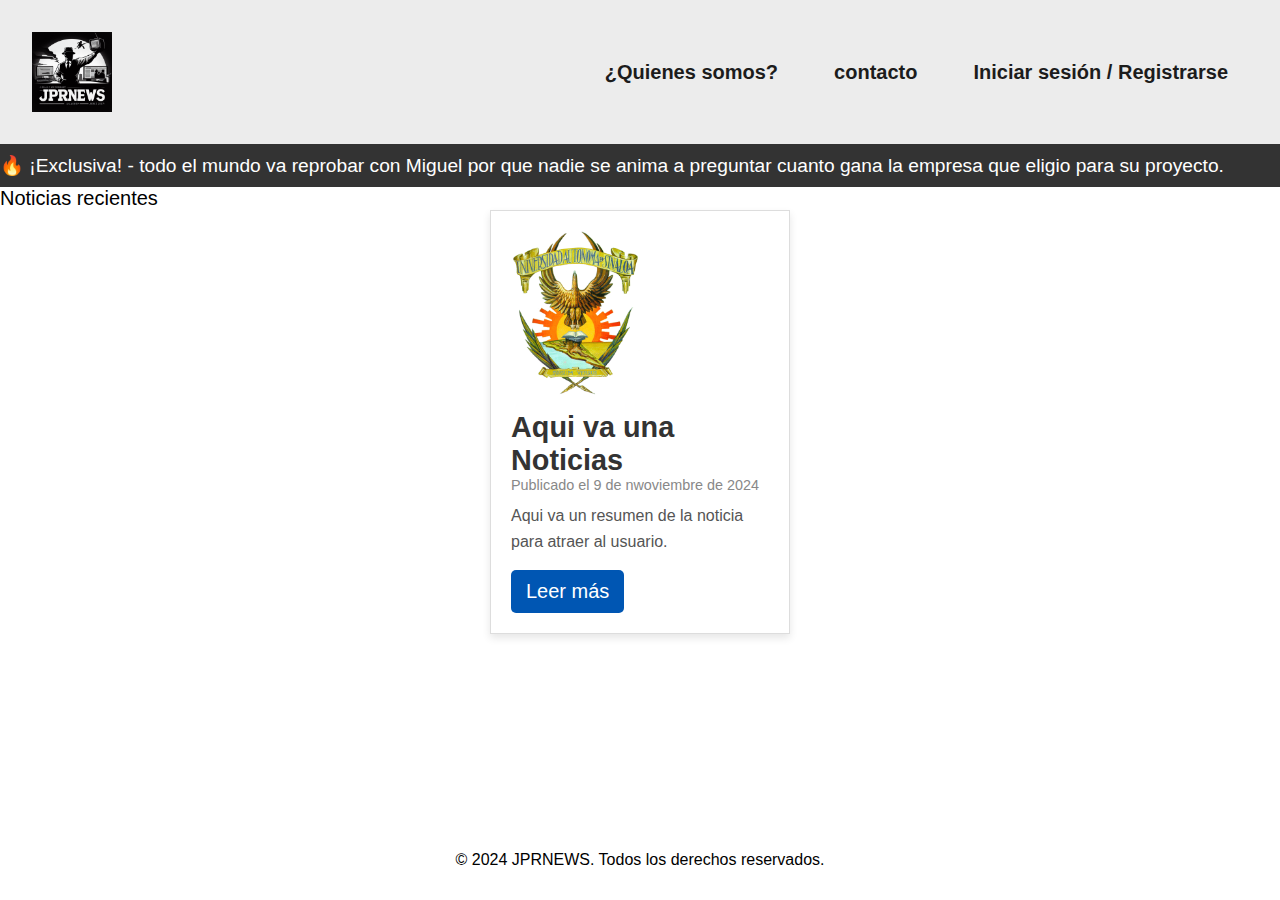
<file: index.html>
<html lang="es">
<head>
    <meta charset="UTF-8">
    <meta name="viewport" content="width=device-width, initial-scale=1.0">
    <title>JPRNEWS</title>
    <link rel="stylesheet" href="style/style.css">
    <link rel="stylesheet" href="style/styleMenu.css">
    
    
</head>
<body>
    <header>
        <img class="logo" src="img/img-1.jpeg" alt="Logo">
        <button id="abrir" class="abrir-menu">Abrir<i class="bi bi-list"></i></button>
        <nav class="nav" id="nav">
            <button class="cerrar-menu" id="cerrar">Cerrar<i class="bi bi-x"></i></button>
            <ul class="nav-list">
                <li><a href="quiensomos.html">¿Quienes somos?</a></li>
                <li><a href="contacto.html">contacto</a></li>
                <li><a href="inicio.html">Iniciar sesión / Registrarse</a></li>
            </ul>
        </nav>
    </header>

    </header>
    <div class="ticker-container">
        <div class="ticker-content">
            🔥 ¡Exclusiva! - todo el mundo va reprobar con Miguel por que nadie se anima a preguntar cuanto gana la empresa que eligio para su proyecto.
        </div>
    </div>
    <a class="letrass" href="https://www.uas.edu.mx/" title="Sitio oficial de la UAS">Noticias recientes</a>
    <div class="noticia">
        <img src="img/uas.png" alt="Imagen de la noticia">
        <h2>Aqui va una Noticias</h2>
        <div class="meta-info">Publicado el 9 de nwoviembre de 2024</div>
        <p>Aqui va un resumen de la noticia para atraer al usuario.</p>
        <a href="#">Leer más</a>
      </div>
    <br>
    <br>
    <div id="noticias-container"></div>
    <footer>
        <p>© 2024 JPRNEWS. Todos los derechos reservados.</p>
    </footer>
    <script src="script/scrBoton.js"></script>
</body>
</html>
</file>
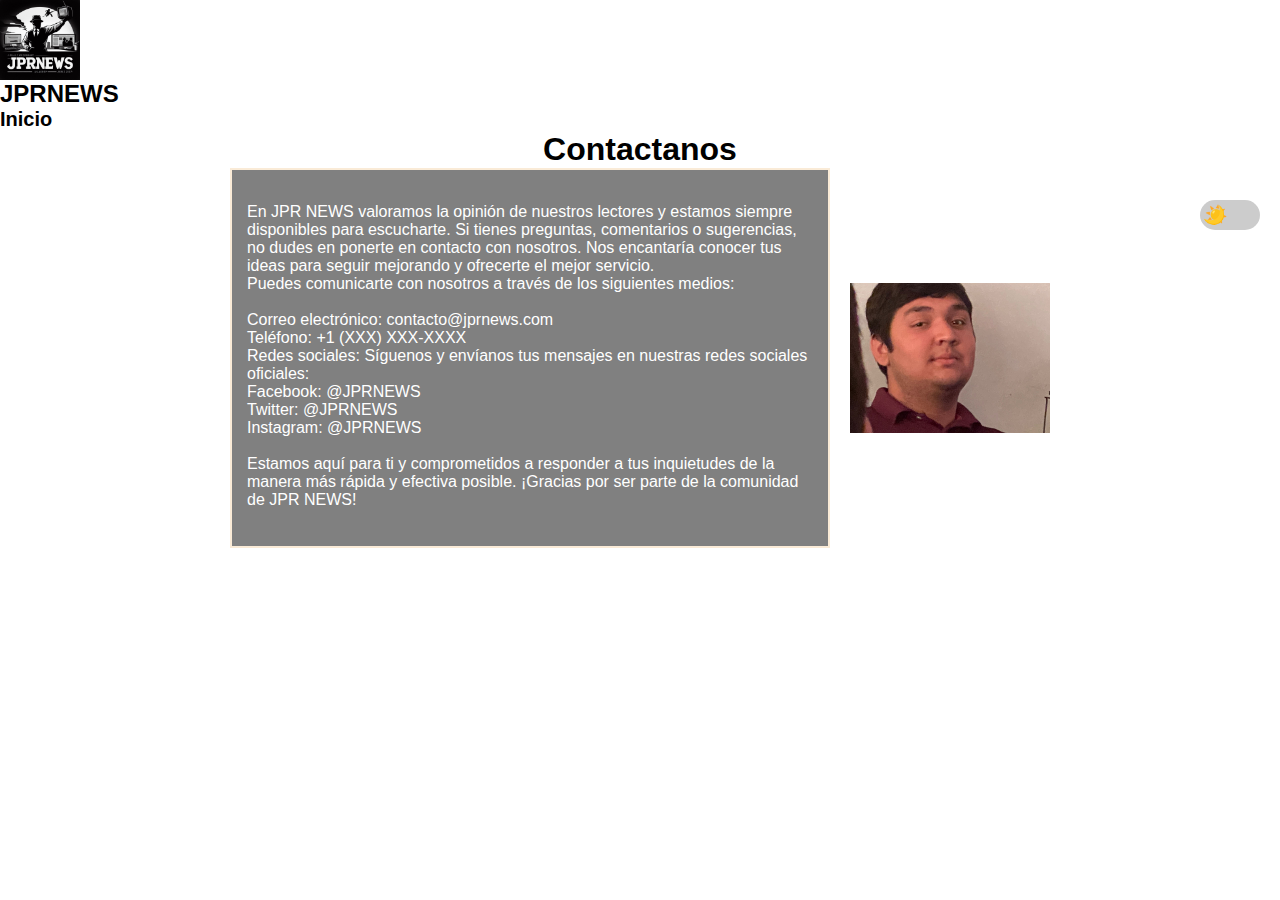
<file: contacto.html>
<html lang="en">
<head>
    <meta charset="UTF-8">
    <meta name="viewport" content="width=device-width, initial-scale=1.0">
    <title>Quiensomos</title>
    <link rel="stylesheet" href="style/style.css">
</head>
<body>
    <header>
        <div class="logo2Q">
            <img  src="img/img-1.jpeg" alt="">
            <h2 class="nombre-empresa">JPRNEWS</h2>
        </div>
        <nav>
            <a href="index.html" class="nav-link">Inicio</a>
        </nav>

    </header>
    <h1 class="Titulo">Contactanos</h1>
    <div class="toggle-container">
        <input type="checkbox" id="theme-toggle" />
        <label for="theme-toggle" class="toggle">
          <span class="icon sun">☀️</span>
          <span class="icon moon">🌙</span>
        </label>
      </div>
    <div class="container">
        <div class="text-boxContacto">
           <br>
           En JPR NEWS valoramos la opinión de nuestros lectores y estamos siempre disponibles para escucharte. Si tienes preguntas, comentarios o sugerencias, no dudes en ponerte en contacto con nosotros. Nos encantaría conocer tus ideas para seguir mejorando y ofrecerte el mejor servicio.
           <br>
           Puedes comunicarte con nosotros a través de los siguientes medios:
           <br><br>
           Correo electrónico: contacto@jprnews.com
           <br>
           Teléfono: +1 (XXX) XXX-XXXX
           <br>
           Redes sociales: Síguenos y envíanos tus mensajes en nuestras redes sociales oficiales:
           <br>
           Facebook: @JPRNEWS
           <br>
           Twitter: @JPRNEWS
           <br>
           Instagram: @JPRNEWS
           <br><br>
           Estamos aquí para ti y comprometidos a responder a tus inquietudes de la manera más rápida y efectiva posible. ¡Gracias por ser parte de la comunidad de JPR NEWS!
        </div>
        <img src="img/Pan.jpeg" alt="Descripción de la imagen" class="image">
    </div>
    <script src="script/scriptMain.js"></script>
</body>
</html>
</file>
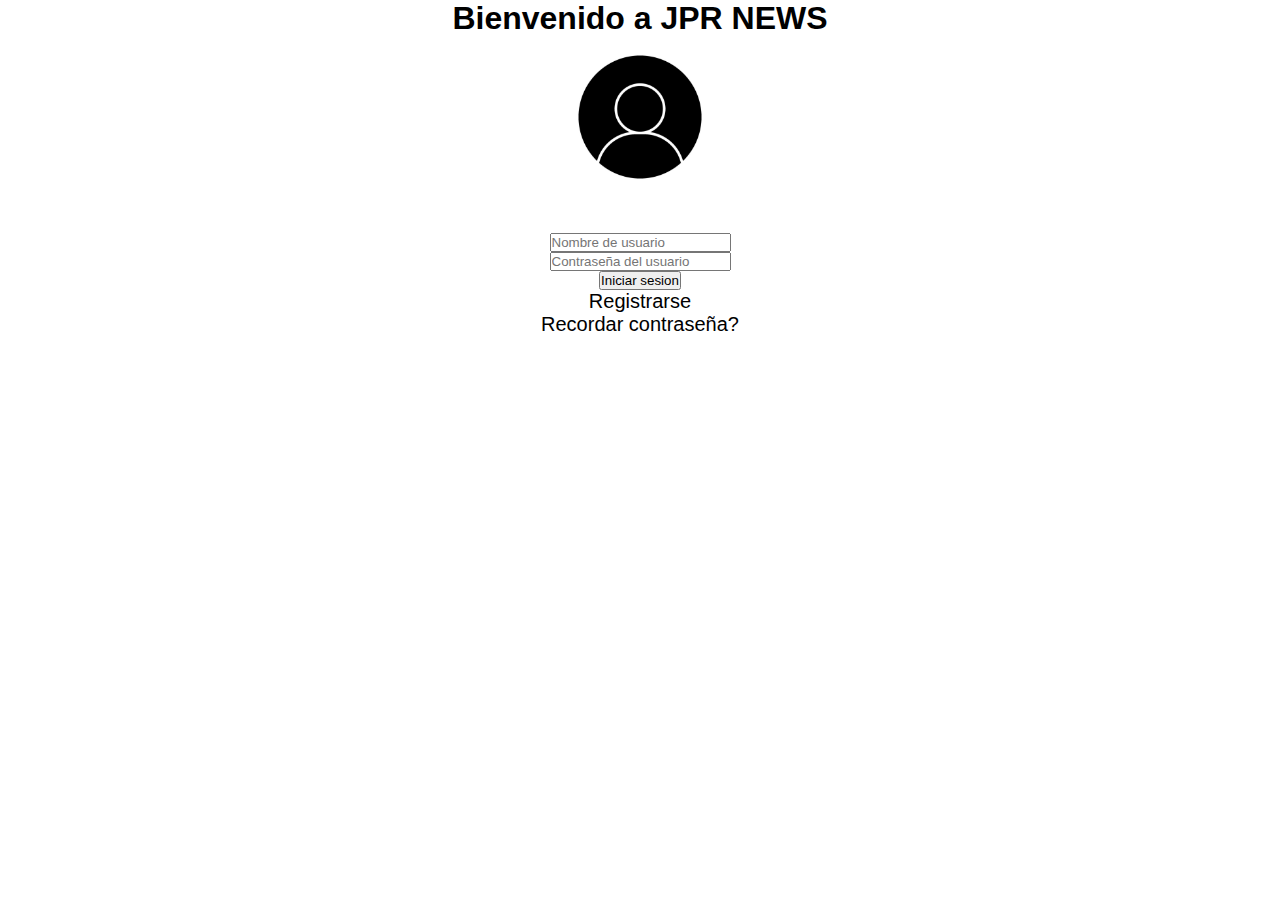
<file: inicio.html>
<!DOCTYPE html>
<html lang="es">
    <head>
        <meta charset="utf-8">
        <meta name="viewport" content="width=device-width, initial-scale=1.0">
        <title>JPR NEWS</title>
        <link rel="stylesheet" href="style/style.css">
        <script src="script/script.js"></script>
    </head>


    <body>

        <h1 class="Titulo-inciar">Bienvenido a JPR NEWS</h1>

        <div class="contenedor-imagen">
            <img src="img/usuario.jpeg" alt="icono de usuario"> 
        </div>
        <br><br>
        
        <div class = "inputs">
            <input type="text" name="Usuario" id="user" class="styleusers" placeholder="Nombre de usuario">
            <br>
            <input type="text" name="Contraseña" id="password" class="stylepass" placeholder="Contraseña del usuario">
            <br>
        <button class="btn" onclick="window.location.href='index.html';">Iniciar sesion</button>
        <br>
        <a class="contraseñas" href="registro.html">Registrarse</a>
        <br>
        <a class="contraseñas" href="recordarcontraseña.html">Recordar contraseña?</a>
        </div>
        <script src="script/scriptMain.js"></script>
       
    </body>



 </html>
</file>
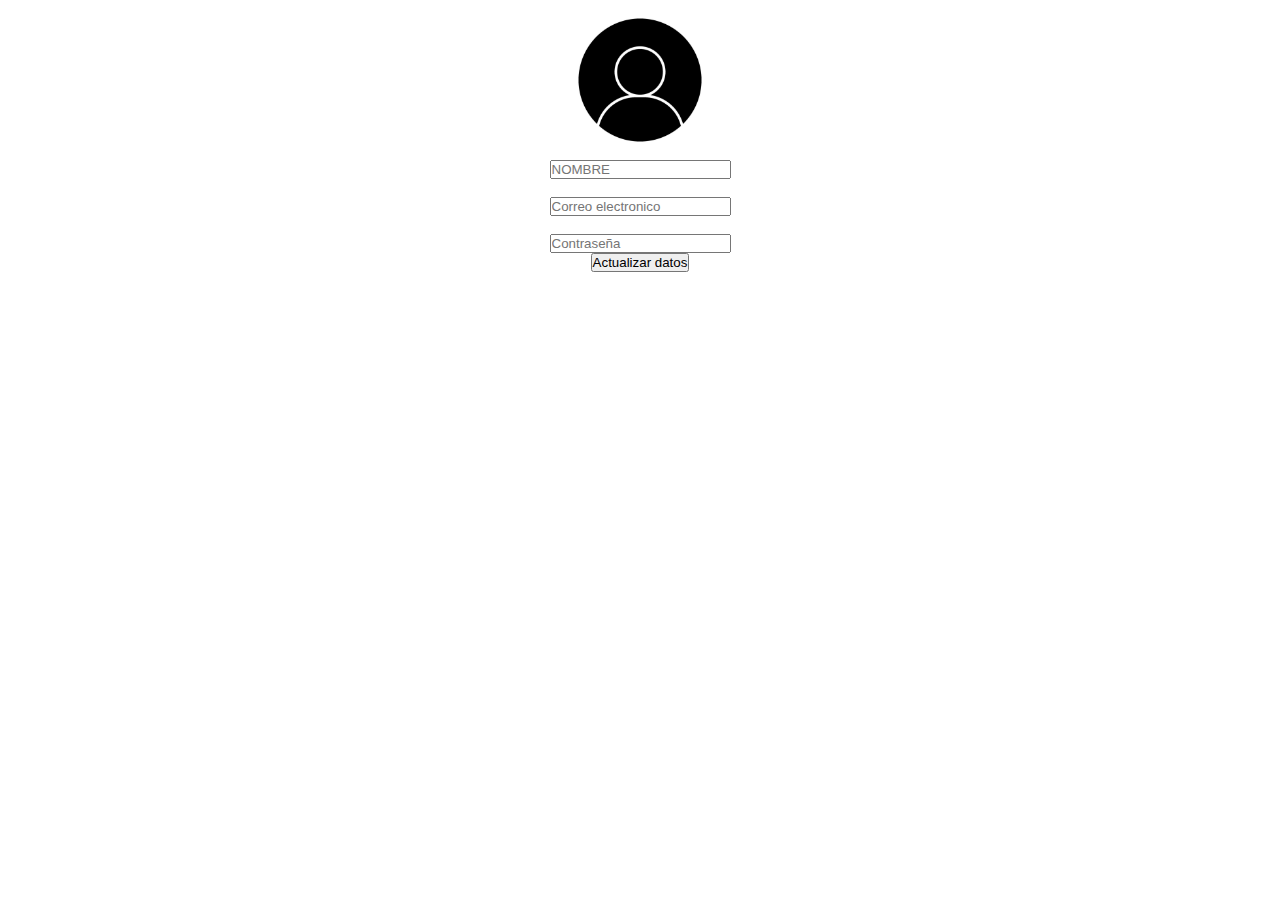
<file: perfil.html>
<html lang="en">
<head>
    <meta charset="UTF-8">
    <meta name="viewport" content="width=device-width, initial-scale=1.0">
    <title>perfil</title>
    <link rel="stylesheet" href="style/style.css">

</head>
<body>
    <div class="contenedor-imagen">
        <img src="img/usuario.jpeg" alt="icono de usuario">
        <br>
        <br>
        <br>
    </div>
    <div class = "contenedor-datos">
        <input type="text" placeholder="NOMBRE" name="nombre" id="name">
        <br>
        <br>
        <input type="text" placeholder="Correo electronico" name="Correo" id="C_electronico">
        <br>
        <br>
        <input type="password" placeholder="Contraseña" name="contraseña" id="password">
        <br>
        <button class="stylepass" onclick="window.location.href='index.html';">Actualizar datos</button>
    </div>
    <script src="script/scriptMain.js"></script>
</body>
</html>
</file>
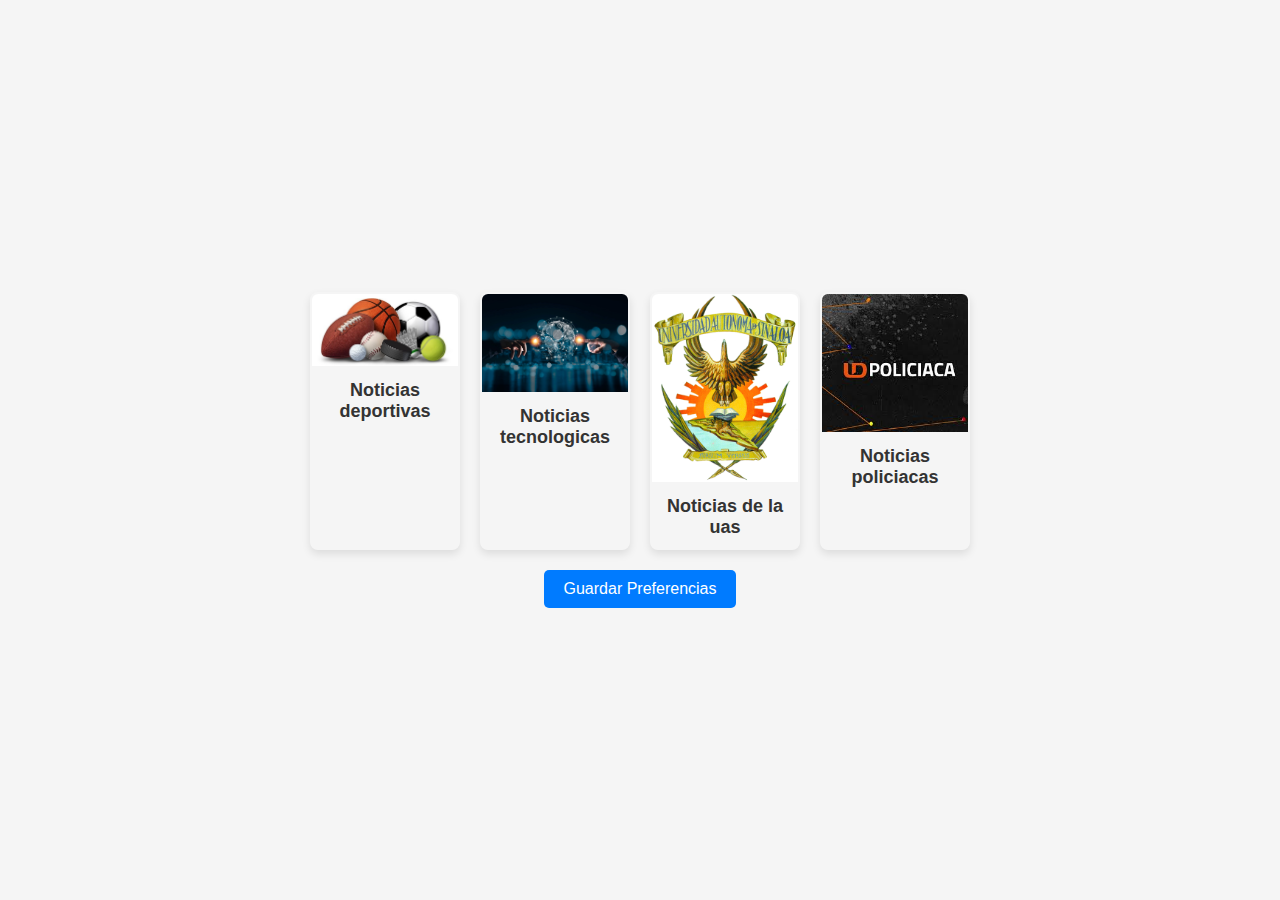
<file: preferencias.html>
<!DOCTYPE html>
<html lang="es">
<head>
    <meta charset="UTF-8">
    <meta name="viewport" content="width=device-width, initial-scale=1.0">
    <title>Selección de Preferencias</title>
    <link rel="stylesheet" href="style/style.css">

</head>
<body class="preferencias">
    <div class="opciones">
        <div class="opcion" onclick="toggleSeleccion(this)">
            <img src="img/deporte.png" alt="Noticia 1">
            <h3>Noticias deportivas</h3>
        </div>
        <div class="opcion" onclick="toggleSeleccion(this)">
            <img src="img/innovacion-tecnologica.jpg" alt="Noticia 2">
            <h3>Noticias tecnologicas</h3>
        </div>
        <div class="opcion" onclick="toggleSeleccion(this)">
            <img src="img/uas.png" alt="Noticia 3">
            <h3>Noticias de la uas</h3>
        </div>
        <div class="opcion" onclick="toggleSeleccion(this)">
            <img src="img/policiaca.jpeg" alt="Noticia 4">
            <h3>Noticias policiacas</h3>
        </div>
    </div>

    <button class="guardar-btn" onclick="guardarPreferencias()">Guardar Preferencias</button>
    <script src="script/script.js"></script>
    <script src="script/scriptMain.js"></script>
</body>
</html>
</file>
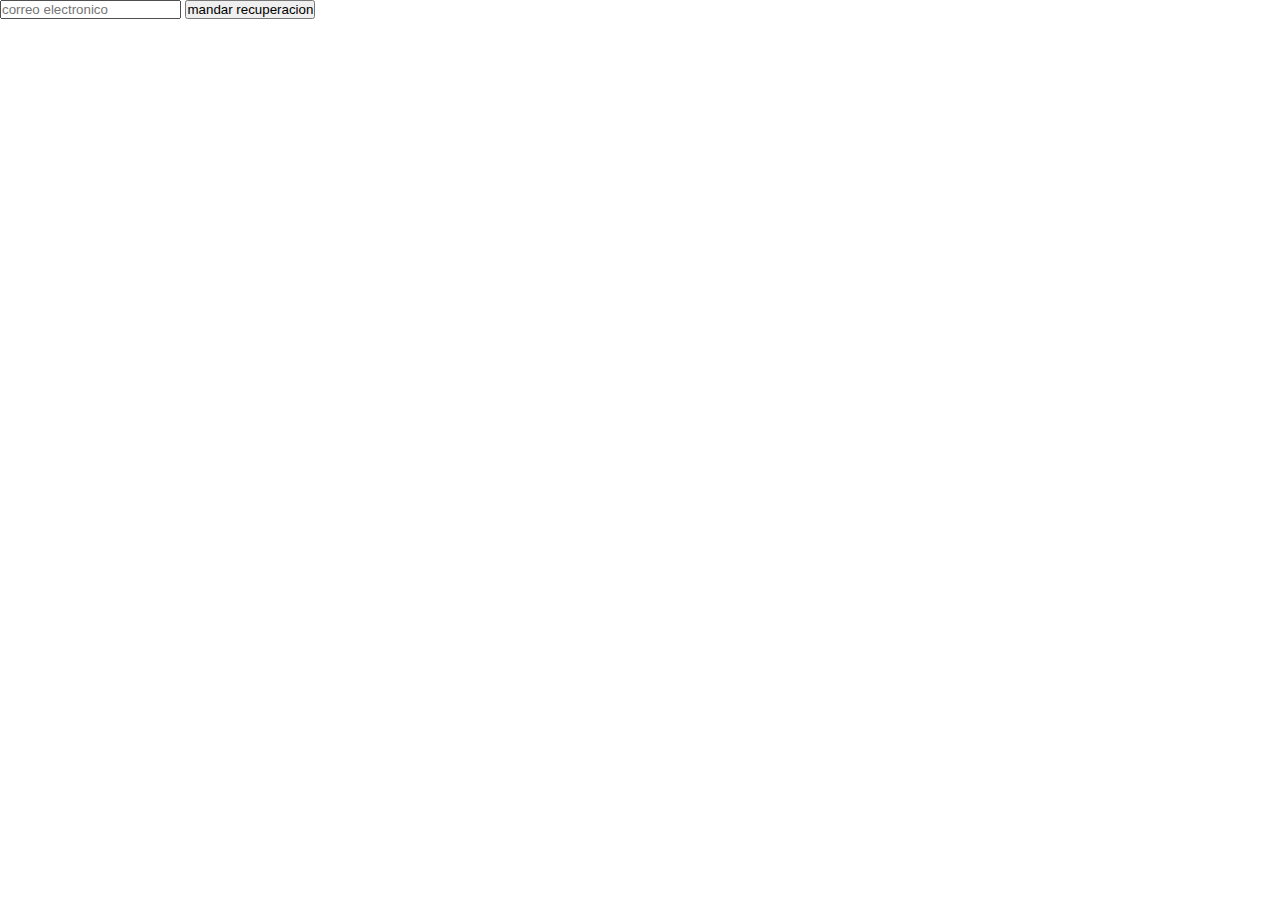
<file: recordarcontraseña.html>
<!DOCTYPE html>
<html lang="es">
    <head>
        <meta charset="utf-8">
        <meta name="viewport" content="width=device-width, initial-scale=1.0">
        <title>recordar contraseña</title>
        <link rel="stylesheet" href=" style/style.css">
        <script src="script/script.js"></script>
    </head>

        <body>
<input type="text" placeholder="correo electronico">
<button>mandar recuperacion</button>
<script src="script/scriptMain.js"></script>
        </body>



 </html>
</file>
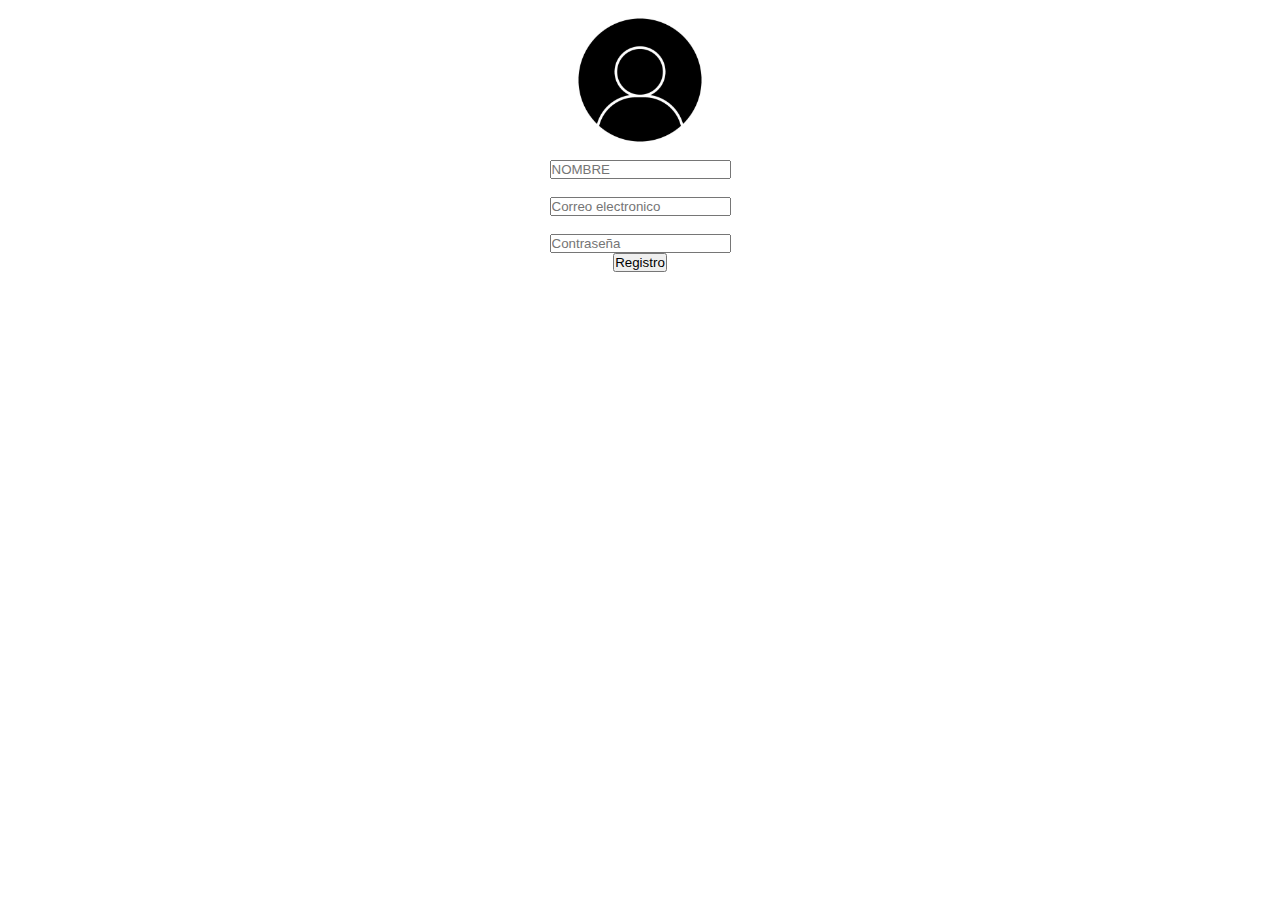
<file: registro.html>
<html lang="en">
<head>
    <meta charset="UTF-8">
    <meta name="viewport" content="width=device-width, initial-scale=1.0">
    <title>Document</title>
    <link rel="stylesheet" href="style/style.css">
</head>
<body>
    <div class="contenedor-imagen">
        <img src="img/usuario.jpeg" alt="icono de usuario">
        <br>
        <br>
        <br>
    </div>
    <div class = "contenedor-datos">
        <input type="text" placeholder="NOMBRE" name="nombre" id="name">
        <br>
        <br>
        <input type="text" placeholder="Correo electronico" name="Correo" id="C_electronico">
        <br>
        <br>
        <input type="password" placeholder="Contraseña" name="contraseña" id="password">
        <br>
        <button class="stylepass" onclick="window.location.href='index.html';">Registro</button>
    </div>
    <script src="script/scriptMain.js"></script>
</body>
</html>
</file>
<file: style/style.css>
* {
    margin: 0;
    padding: 0;
    box-sizing: border-box;
    font-family: sans-serif;
}

.logo2Q img{
    display: flex;
    justify-content: center;
    align-items: center;
    max-width: 5rem;
}

body{
    font-family: 'Franklin Gothic Medium', 'Arial Narrow', Arial, sans-serif;
    background-color: antiquewhite;
    margin: 0;

}
a{
    text-decoration: none;
    color: black;
    font-size: 20px;
}


nav a{
    font-weight: 600;
    padding-right: 15px;
}

nav a:hover{
    color: white;
}

@media (max-width:700px){
    header{
        flex-direction: column;
    }
    nav{
        padding: 10px 0px;
    }
}
@media(min-width :1024px){
    container{
        max-width: 1200px;
        margin: 0 auto;
    }
}

footer{
    height: 80px;
    position: absolute;
    bottom: 0;
    width: 100%;
    display: flex;
    justify-content: center;
    align-items: center;
}

.contenedor-imagen{
    display: flex;
    align-items: center;

}

.contenedor-imagen img{
    height: 160px;
    margin-right: auto;
    margin-left: auto;
}

.contenedor-imagen{
    text-align: center;
}

.Titulo-inciar{
    text-align: center;
}

.inputs{
    text-align: center;
}

.stylepass{
    margin-right: auto;
    margin-left: auto;
}

.contenedor-datos{
    text-align: center;
}

.boton{
    background-color: burlywood;
    transform: scale(1);
    transition: background-color 0.3s ease, transform 0.3s ease;
    animation: spin 2s linear;
}

.boton:hover{
    background-color: aquamarine;
    transform: scale(10);
}
 /* Quienes somos */
.Titulo{
    text-align: center;
    font-family: Arial, Helvetica, sans-serif;
}

.container {
    display: flex;
    align-items: center;
    justify-content: center;
color: white;
}

.text-box {
    border: 2px solid #faebd7; 
    padding: 15px;
    margin-right: 20px; 
    width: 500px;
    height: 380px; 
    overflow-y: auto; 
    background-color:gray; 
}

.image {
    width: 200px; 
    height: auto;
}
.quiensomos{
    background-image: url('img/Mario.jpg'); /* Imagen de fondo */
    background-size: cover; /* Ajusta la imagen para cubrir toda la pantalla */
    background-position: center; /* Centra la imagen */
}
 /* Contacto*/
.text-boxContacto{
    border: 2px solid #faebd7; 
    padding: 15px;
    margin-right: 20px; 
    width: 600px;
    height: 380px; 
    overflow-y: auto; 
    background-color:gray; 
}

 /* PaginaWEB */
 .submenu {
    display: none;
    position: absolute;
    top: 100%;
    left: 0;
    background-color: #333;
    list-style: none;
    padding: 0;
    margin: 0;
}

.submenu li a {
    padding: 10px 20px;
    color: white;
    display: block;
    text-decoration: none;
}

.submenu li a:hover {
    background-color: #555;
}


nav ul li:hover .submenu {
    display: block;
}
nav ul li a {
    display: block;
    padding: 15px 20px;
    color: white;
    text-decoration: none;
}

nav ul li a:hover {
    background-color: #555;
}
nav ul li {
    position: relative;
}


        /* PREFERENCIAS*/
              
               .preferencias {
                font-family: Arial, sans-serif;
                display: flex;
                justify-content: center;
                align-items: center;
                flex-direction: column;
                min-height: 100vh;
                margin: 0;
                background-color: #f5f5f5;
            }
    
    
            .opciones {
                display: flex;
                gap: 20px;
                flex-wrap: wrap;
                max-width: 800px;
                margin-bottom: 20px;
            }
    
            
            .opcion {
                border: 2px solid transparent;
                border-radius: 8px;
                overflow: hidden;
                cursor: pointer;
                text-align: center;
                transition: border-color 0.3s;
                width: 150px;
                box-shadow: 0 4px 8px rgba(0, 0, 0, 0.1);
            }
    
           
            .opcion img {
                width: 100%;
                height: auto;
            }
    
         
            .opcion h3 {
                margin: 10px 0;
                font-size: 18px;
                color: #333;
            }
    
         
            .opcion.selected {
                border-color: #007bff;
            }
    
         
            .guardar-btn {
                padding: 10px 20px;
                font-size: 16px;
                color: #fff;
                background-color: #007bff;
                border: none;
                border-radius: 5px;
                cursor: pointer;
                transition: background-color 0.3s;
            }
    
            .guardar-btn:hover {
                background-color: #0056b3;
            }

 /* Pagina sin inicio de sesion*/

         .ticker-container {
            overflow: hidden;
            background-color: #333;
            color: white;
            padding: 10px 0;
            width: 100%;
            font-size: 1.2em;
        }
        .ticker-content {
            display: inline-block;
            white-space: nowrap;
            animation: ticker 15s linear infinite;
        }
        @keyframes ticker {
            0% { transform: translateX(100%); }
            100% { transform: translateX(-100%); }
        }

        .noticia {
            max-width: 300px;
            margin: auto;
            padding: 20px;
            border: 1px solid #ddd;
            border-radius: auto;
            box-shadow: 0 4px 8px rgba(0, 0, 0, 0.1);
            font-family: Arial, sans-serif;
          }
          /* Imagen destacada */
          .noticia img {
            width: 50%;
            height: auto;
            border-radius: 8px;

          }
          /* Título de la noticia */
          .noticia h2 {
            font-size: 1.8em;
            color: #333;
            margin-top: 15px;
          }
          /* Meta información */
          .noticia .meta-info {
            color: #888;
            font-size: 0.9em;
            margin-bottom: 10px;
          }
          /* Cuerpo de la noticia */
          .noticia p {
            color: #555;
            line-height: 1.6;
          }
          .noticia a {
            display: inline-block;
            margin-top: 15px;
            padding: 10px 15px;
            color: #fff;
            background-color: #0056b3;
            text-decoration: none;
            border-radius: 5px;
            transition: background-color 0.3s;
          }
          .noticia a:hover {
            background-color: #004494;
          }

          /* estilo del boton para modo obscuro */
/* CSS (styles.css) */
:root {
    background-color: #ffffff;
    --text-color: #000000;
  }
  
  .dark-mode {
    background-color: #121212;
    --text-color: #ffffff;
  }
  
  body {
    background-color: var(--background-color);
    color: var(--text-color);
    transition: background-color 0.3s, color 0.3s;
  }
  
  .toggle-container {
    position: fixed; 
    top: 200px;     
    right: 20px;   
    display: flex;
    align-items: center;
  }
  
  .toggle {
    position: relative;
    width: 60px;
    height: 30px;
    background: #ccc;
    border-radius: 30px;
    cursor: pointer;
    display: flex;
    align-items: center;
    justify-content: space-between;
    padding: 0 5px;
    transition: background-color 0.3s;
  }
  
  .icon {
    font-size: 18px;
    transition: transform 0.3s;
  }
  
  input[type="checkbox"] {
    display: none;
  }
  
  input[type="checkbox"]:checked + .toggle {
    background: #333;
  }
  
  input[type="checkbox"]:checked + .toggle .sun {
    transform: translateX(30px);
  }
  
  input[type="checkbox"]:not(:checked) + .toggle .moon {
    transform: translateX(-30px);
  }

  .dark-mode {
    --background-color: #121212;
    --text-color: #ffffff;
    --heading-color: #ffffff; 
  }
 a{
    color: var(--heading-color); 
  }
</file>
<file: style/styleMenu.css>
header {
    display: flex;
    align-items: center;
    justify-content: space-between;
    padding: 2rem;
    background-color: #ececec;
}

.logo{
    display: flex;
    align-items: center;
}

.logo {
    max-width: 5rem;
}
.nav-list {
    list-style-type: none;
    display: flex;
    gap: 1rem;
}

.nav-list li a {
    text-decoration: none;
    color: #1c1c1c;
}

.abrir-menu,
.cerrar-menu {
    display: none;
}

@media screen and (max-width: 550px) {
    .abrir-menu,
    .cerrar-menu {
        display: block;
        border: 0;
        font-size: 1.25rem;
        background-color: transparent;
        cursor: pointer;
    }

    .abrir-menu {
        color: #1c1c1c;
    }

    .cerrar-menu {
        color: #ececec;
    }

    .nav {
        opacity: 0;
        visibility: hidden;
        display: flex;
        flex-direction: column;
        align-items: end;
        gap: 1rem;
        position: absolute;
        top: 0;
        right: 0;
        bottom: 0;
        background-color: #1c1c1c;
        padding: 2rem;
        box-shadow: 0 0 0 100vmax rgba(0, 0, 0, .5);
    }

    .nav.visible {
        opacity: 1;
        visibility: visible;
    }
    
    .nav-list {
        flex-direction: column;
        align-items: end;
    }

    .nav-list li a {
        color: #ecececec;
    }
}
</file>
